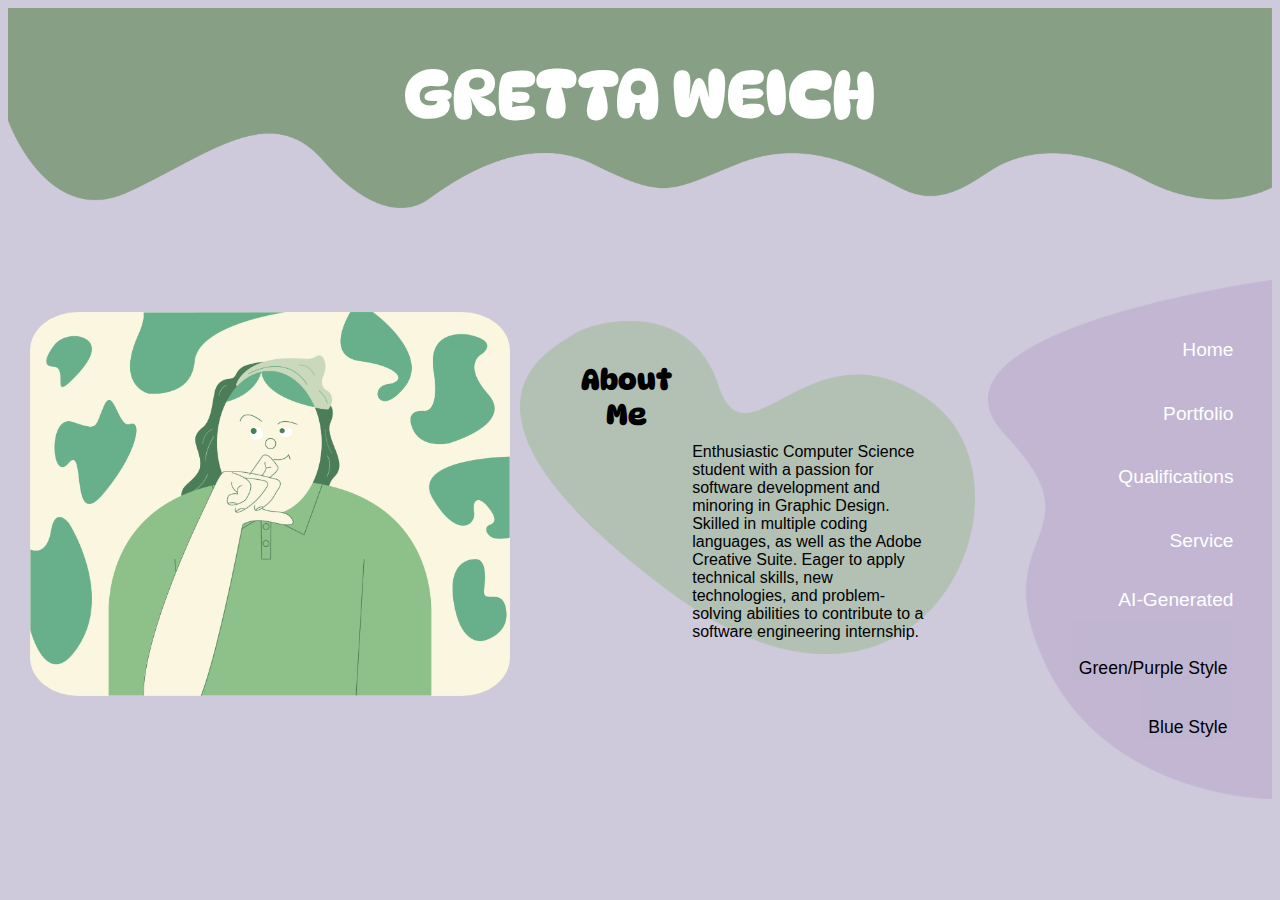
<file: index.html>
<!DOCTYPE HTML PUBLIC "-//W3C//DTD HTML 4.01 Transitional//EN">
<html>
<head>
  <title>Gretta Weich</title>
  <meta http-equiv="Content-Type" content="text/html; charset=iso-8859-1">
  <link rel="stylesheet" type="text/css" href="style1.css" id="page_style"></link>

  <link rel="preconnect" href="https://fonts.googleapis.com">
  <link rel="preconnect" href="https://fonts.gstatic.com" crossorigin>

</head>

<body>
<div class="header-flex">
  <div class="header">
    <h1>GRETTA WEICH</h1>
  </div> 
</div>
<div class="body-flex">
  <div class="navigation">
    <aside>
      <div class="home_button">
        <a href="index.html">Home</a>
      </div>
      <div class="port_button">
        <a href="portfolio.html">Portfolio</a>
      </div>
      <div class="qual_button">
        <a href="qualifications.html">Qualifications</a>
      </div>
      <div class="service_button">
        <a href="service.html">Service</a>
      <div class="ai_button">
        <a href="aigen.html">AI-Generated</a>
      </div>
      <div class="style_change1">
        <script src="toggle.js"></script>
        <button onclick="style_one()">Green/Purple Style</button>
      </div>
      <div class="style_change2">
        <script src="toggle.js"></script>
        <button onclick="style_two()">Blue Style</button>
      </div>
    </aside>
  </div>
    
  <div class="about">

    <div class = "imageone">

      <img src="gw_portrait.png" alt="Digital Abstract Illustration of a Girl" width="480" >

    </div>

    <div class = "aboutme">
      <div class = "aboutme_title">
        <h3>
          About Me
        </h3>
      </div>

      <div class = "aboutme_text">
        <p>
          Enthusiastic Computer Science student with a passion for 
          software development and minoring in Graphic Design. Skilled
          in multiple coding languages, as well as the Adobe Creative 
          Suite. Eager to apply technical skills, new technologies, 
          and problem-solving abilities to contribute to a software 
          engineering internship.
    
        </p>
      </div>
  </div>
  </div>
</div>
</body>
</html>
</file>
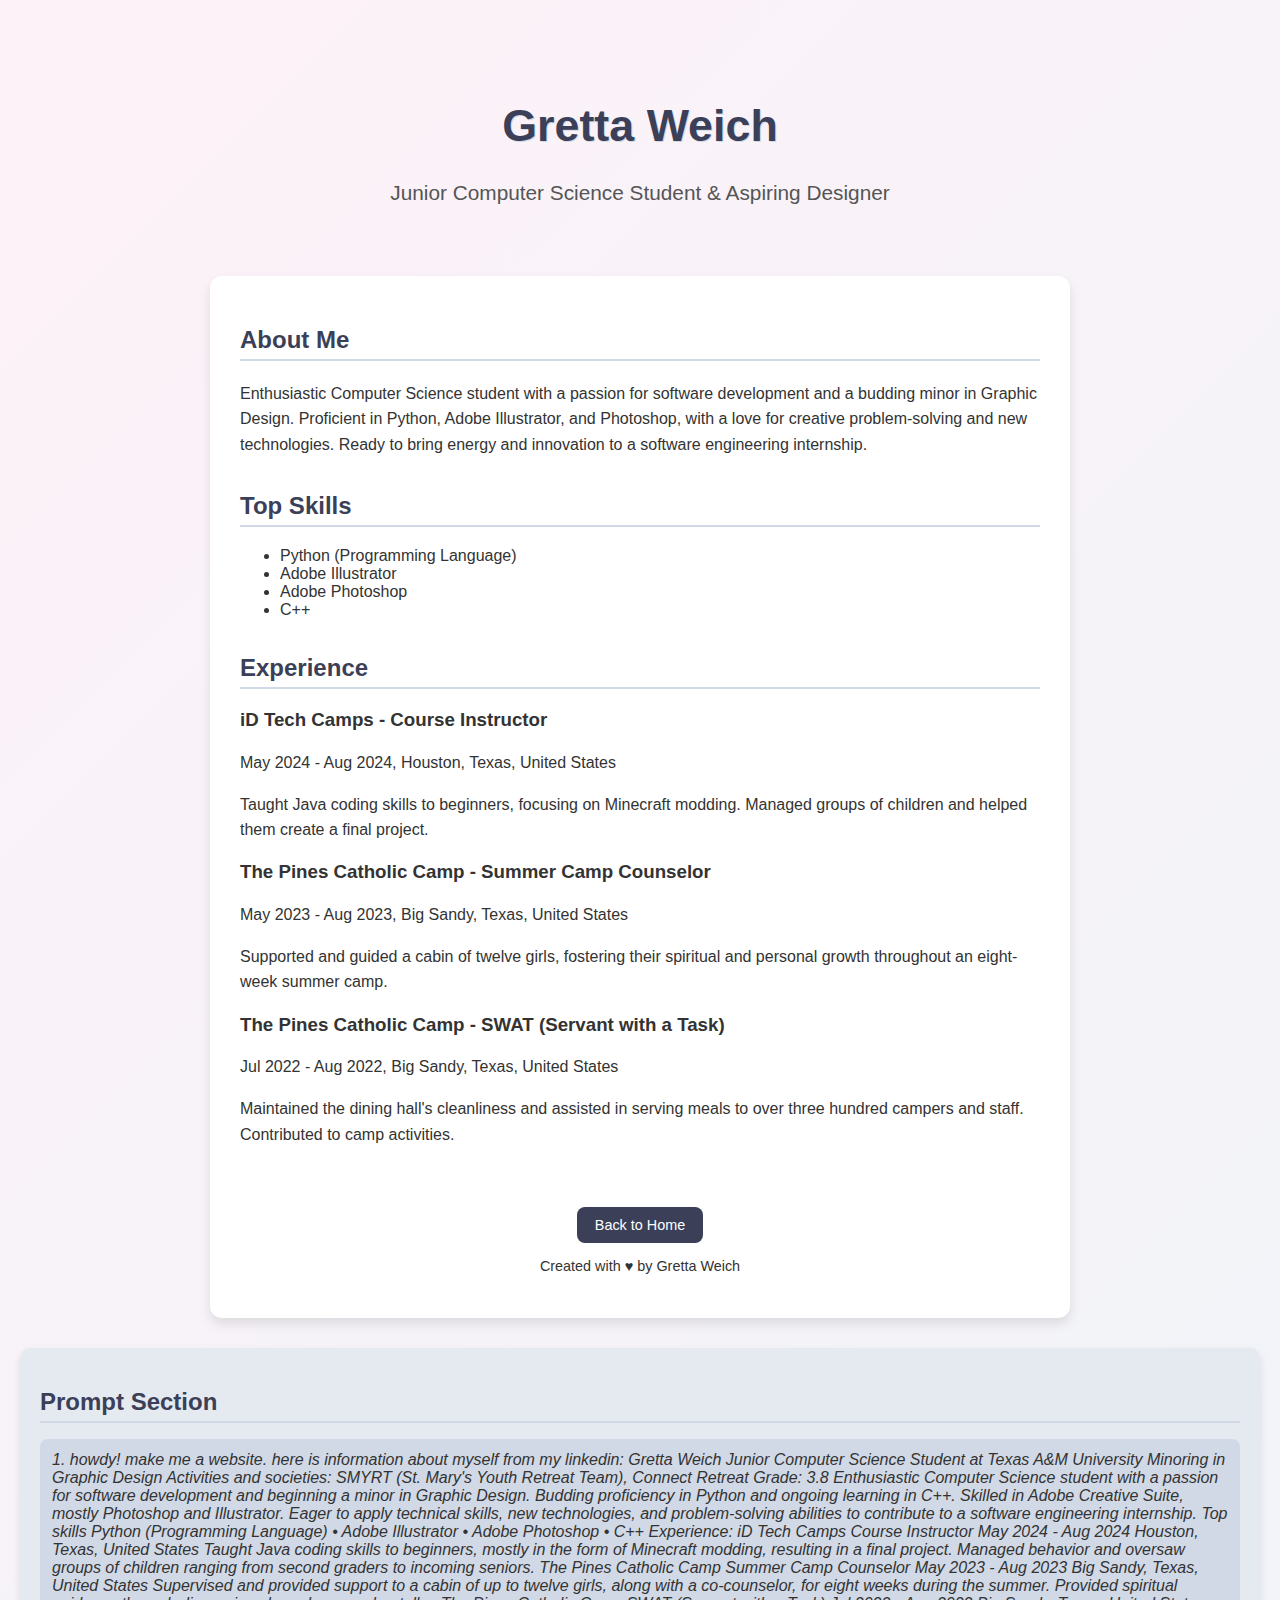
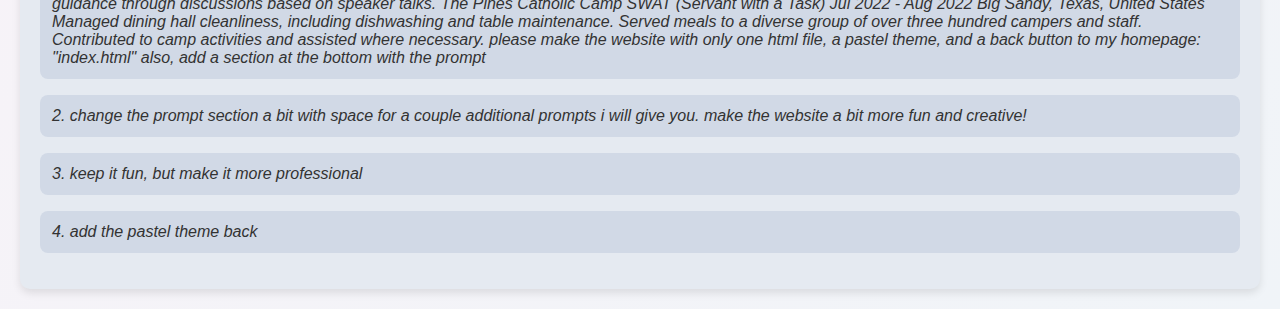
<file: aigen.html>
<!DOCTYPE html>
<html lang="en">
<head>
    <meta charset="UTF-8">
    <meta name="viewport" content="width=device-width, initial-scale=1.0">
    <title>Gretta Weich - Creative Journey</title>
    <style>
        body {
            font-family: 'Verdana', sans-serif;
            background: linear-gradient(135deg, #fdf2f8, #f0f4f8);
            color: #333;
            margin: 0;
            padding: 20px;
        }
        header {
            text-align: center;
            padding: 50px 0;
        }
        header h1 {
            font-size: 2.8em;
            color: #3b3f58;
            text-shadow: 1px 1px #d1d9e6;
        }
        header p {
            font-size: 1.3em;
            color: #555;
        }
        .content {
            max-width: 800px;
            margin: 0 auto;
            background-color: #ffffff;
            padding: 30px;
            border-radius: 12px;
            box-shadow: 0 6px 12px rgba(0, 0, 0, 0.1);
        }
        h2 {
            color: #3b3f58;
            border-bottom: 2px solid #d1d9e6;
            padding-bottom: 5px;
        }
        .section {
            margin-bottom: 35px;
        }
        .section p {
            line-height: 1.6;
        }
        footer {
            text-align: center;
            margin-top: 40px;
            font-size: 0.9em;
        }
        .back-button {
            display: inline-block;
            margin-top: 20px;
            padding: 10px 18px;
            background-color: #3b3f58;
            color: #fff;
            text-decoration: none;
            border-radius: 8px;
            transition: background-color 0.3s ease;
        }
        .back-button:hover {
            background-color: #57617a;
        }
        .prompt-section {
            background-color: #e5eaf1;
            padding: 20px;
            border-radius: 10px;
            margin-top: 30px;
            box-shadow: 0 4px 8px rgba(0, 0, 0, 0.1);
        }
        .prompt-section h2 {
            margin-bottom: 15px;
            color: #3b3f58;
        }
        .prompt-item {
            margin-bottom: 15px;
        }
        .prompt-item p {
            font-style: italic;
            background: #d1d9e6;
            padding: 12px;
            border-radius: 8px;
        }
    </style>
</head>
<body>
    <header>
        <h1>Gretta Weich</h1>
        <p>Junior Computer Science Student & Aspiring Designer</p>
    </header>

    <div class="content">
        <div class="section">
            <h2>About Me</h2>
            <p>Enthusiastic Computer Science student with a passion for software development and a budding minor in Graphic Design. Proficient in Python, Adobe Illustrator, and Photoshop, with a love for creative problem-solving and new technologies. Ready to bring energy and innovation to a software engineering internship.</p>
        </div>

        <div class="section">
            <h2>Top Skills</h2>
            <ul>
                <li>Python (Programming Language)</li>
                <li>Adobe Illustrator</li>
                <li>Adobe Photoshop</li>
                <li>C++</li>
            </ul>
        </div>

        <div class="section">
            <h2>Experience</h2>
            <h3>iD Tech Camps - Course Instructor</h3>
            <p>May 2024 - Aug 2024, Houston, Texas, United States</p>
            <p>Taught Java coding skills to beginners, focusing on Minecraft modding. Managed groups of children and helped them create a final project.</p>

            <h3>The Pines Catholic Camp - Summer Camp Counselor</h3>
            <p>May 2023 - Aug 2023, Big Sandy, Texas, United States</p>
            <p>Supported and guided a cabin of twelve girls, fostering their spiritual and personal growth throughout an eight-week summer camp.</p>

            <h3>The Pines Catholic Camp - SWAT (Servant with a Task)</h3>
            <p>Jul 2022 - Aug 2022, Big Sandy, Texas, United States</p>
            <p>Maintained the dining hall's cleanliness and assisted in serving meals to over three hundred campers and staff. Contributed to camp activities.</p>
        </div>

        <footer>
            <a class="back-button" href="index.html">Back to Home</a>
            <p>Created with ♥ by Gretta Weich</p>
        </footer>
    </div>

    <div class="prompt-section">
        <h2>Prompt Section</h2>

        <div class="prompt-item">
            <p>1. howdy! make me a website. here is information about myself from my linkedin:

                Gretta Weich 
                Junior Computer Science Student at Texas A&M University
                Minoring in Graphic Design
                Activities and societies: SMYRT (St. Mary's Youth Retreat Team), Connect Retreat
                Grade: 3.8
                Enthusiastic Computer Science student with a passion for software development and beginning a minor in Graphic Design. Budding proficiency in Python and ongoing learning in C++. Skilled in Adobe Creative Suite, mostly Photoshop and Illustrator. Eager to apply technical skills, new technologies, and problem-solving abilities to contribute to a software engineering internship.
                                
                Top skills
                Python (Programming Language) • Adobe Illustrator • Adobe Photoshop • C++
                
                Experience:
                iD Tech Camps
                Course Instructor
                May 2024 - Aug 2024
                Houston, Texas, United States
                Taught Java coding skills to beginners, mostly in the form of Minecraft modding, resulting in a final project. Managed behavior and oversaw groups of children ranging from second graders to incoming seniors.
                                
                The Pines Catholic Camp
                Summer Camp Counselor
                May 2023 - Aug 2023
                Big Sandy, Texas, United States
                Supervised and provided support to a cabin of up to twelve girls, along with a co-counselor, for eight weeks during the summer. Provided spiritual guidance through discussions based on speaker talks.
                
                The Pines Catholic Camp
                SWAT (Servant with a Task)
                Jul 2022 - Aug 2022
                Big Sandy, Texas, United States
                Managed dining hall cleanliness, including dishwashing and table maintenance. Served meals to a diverse group of over three hundred campers and staff. Contributed to camp activities and assisted where necessary.
                
                please make the website with only one html file, a pastel theme, and a back button to my homepage: "index.html"
                
                also, add a section at the bottom with the prompt</p>
        </div>

        <div class="prompt-item">
            <p>2. change the prompt section a bit with space for a couple additional prompts i will give you. make the website a bit more fun and creative!</p>
        </div>

        <div class="prompt-item">
            <p>3. keep it fun, but make it more professional</p>
        </div>

        <div class="prompt-item">
            <p>4. add the pastel theme back</p>
        </div>
    </div>
</body>
</html>
</file>
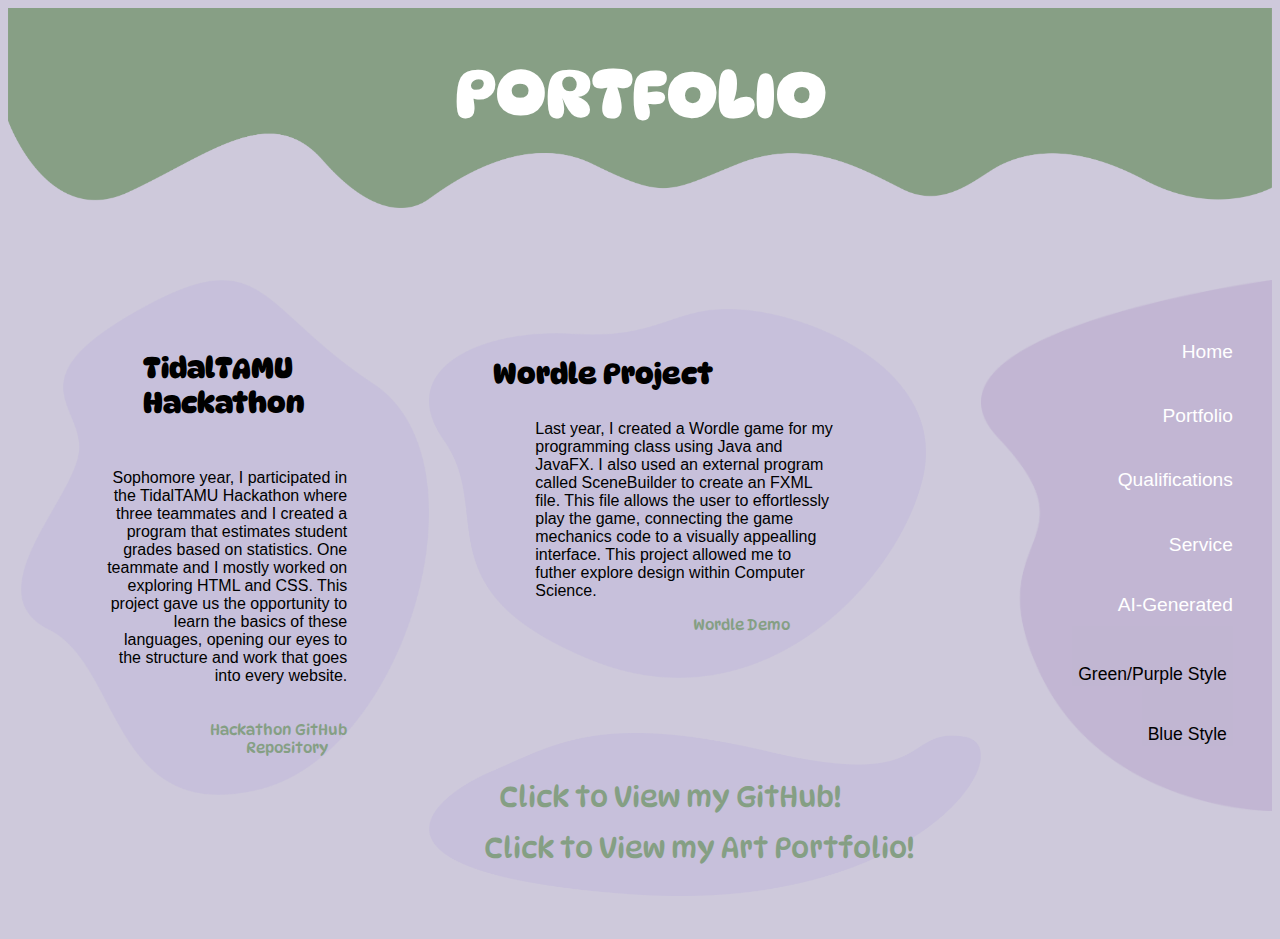
<file: portfolio.html>
<!DOCTYPE HTML PUBLIC "-//W3C//DTD HTML 4.01 Transitional//EN">
<html>
<head>
  <title>GW Portfolio</title>
  <meta http-equiv="Content-Type" content="text/html; charset=iso-8859-1">
  <link rel="stylesheet" type="text/css" href="style1.css" id="page_style"></link>

  <link rel="preconnect" href="https://fonts.googleapis.com">
  <link rel="preconnect" href="https://fonts.gstatic.com" crossorigin>

</head>
<body>

  <div class="header-flex">
    <div class="header">
      <h1>PORTFOLIO</h1>
    </div> 
  </div>

  <div class="body-flex">
    <div class="navigation">
      <aside>
        <div class="home_button">
          <a href="index.html">Home</a>
        </div>
        <div class="port_button">
          <a href="portfolio.html">Portfolio</a>
        </div>
        <div class="qual_button">
          <a href="qualifications.html">Qualifications</a>
        </div>
        <div class="service_button">
          <a href="service.html">Service</a>
        <div class="ai_button">
          <a href="aigen.html">AI-Generated</a>
        </div>
        <div class="style_change1">
          <script src="toggle.js"></script>
          <button onclick="style_one()">Green/Purple Style</button>
        </div>
        <div class="style_change2">
          <script src="toggle.js"></script>
          <button onclick="style_two()">Blue Style</button>
        </div>
      </aside>
    </div>

  <div class="bodytwo-flex">


  <div class="hackathon">

    <h3>
      TidalTAMU Hackathon
    </h3>
    <p>
      Sophomore year, I participated in the TidalTAMU Hackathon where three teammates and I created a program that 
      estimates student grades based on statistics. One teammate and I mostly worked on exploring HTML and CSS. 
      This project gave us the opportunity to learn the basics of these languages, opening our eyes to the structure 
      and work that goes into every website.

    </p>
    <p>
      <a href="https://github.com/DavidHigpen/DataThon-2023">Hackathon GitHub Repository</a>
    </p>

    
    
  </div>

  <div class="wordleandlink">

    <div class="wordle">
    <h3>
      Wordle Project
    </h3>
    <p>
      Last year, I created a Wordle game for my programming class using Java and JavaFX. 
      I also used an external program called SceneBuilder to create an FXML file. 
      This file allows the user to effortlessly play the game, connecting the game mechanics code to a visually appealling interface. 
      This project allowed me to futher explore design within Computer Science.
    </p>
    <div class="wordlelink">
      <a href="https://www.youtube.com/watch?v=I7QeZG3--6k" >Wordle Demo</a>
    </div>
  </div>

    <div class="link">
      <div class="gitlink">
        <p>
          <a href="https://github.com/creativekathryn">Click to View my GitHub!</a>
        </p>
      </div>

      <div class="artlink">
        <p>
          <a href="https://drive.google.com/drive/folders/1rpC4uX_t8BKMMUAm-38KtGjLU_UI09DX?usp=sharing">Click to View my Art Portfolio!</a>
        </p>
      </div>
    </div>
    
  </div>

  
  </div>



</div>
      
</body>
</html>
</file>
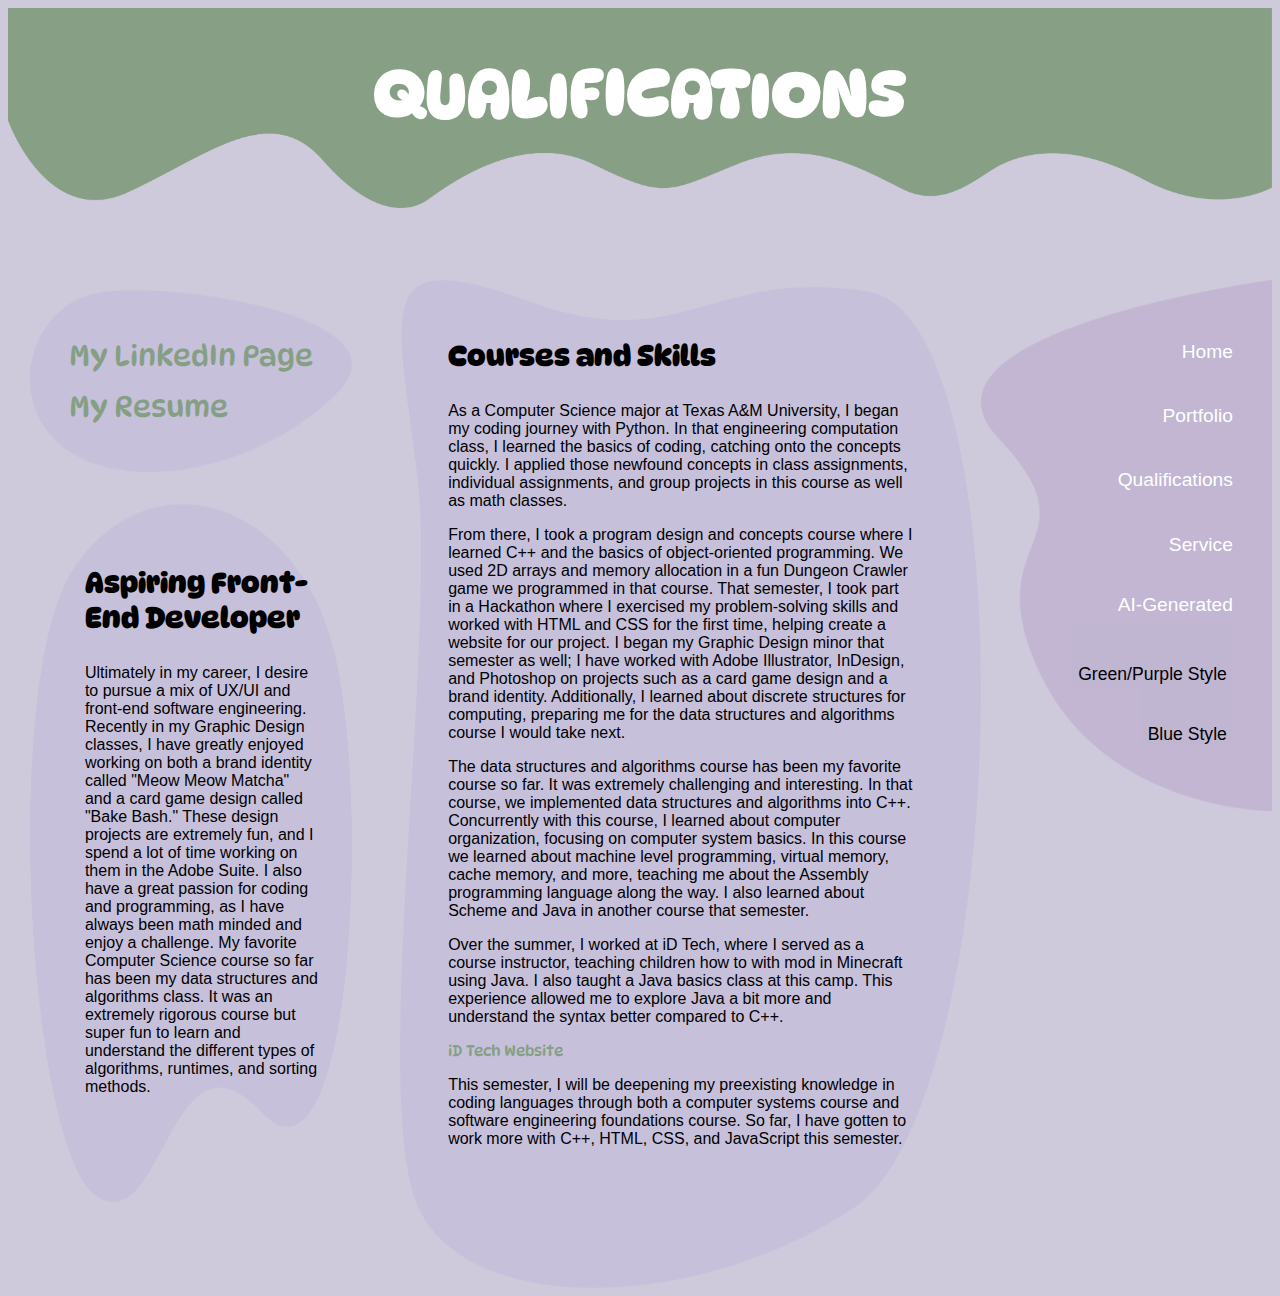
<file: qualifications.html>
<!DOCTYPE HTML PUBLIC "-//W3C//DTD HTML 4.01 Transitional//EN">
<html>
<head>
  <title>GW Qualifications</title>
  <meta http-equiv="Content-Type" content="text/html; charset=iso-8859-1">
  <link rel="stylesheet" type="text/css" href="style1.css" id="page_style"></link>

  <link rel="preconnect" href="https://fonts.googleapis.com">
  <link rel="preconnect" href="https://fonts.gstatic.com" crossorigin>

</head>
<body>

  <div class="header-flex">
    <div class="header">
      <h1>QUALIFICATIONS</h1>
    </div> 
  </div>

  <div class="body-flex">
    <div class="navigation">
    <aside>
      <div class="home_button">
        <a href="index.html">Home</a>
      </div>
      <div class="port_button">
        <a href="portfolio.html">Portfolio</a>
      </div>
      <div class="qual_button">
        <a href="qualifications.html">Qualifications</a>
      </div>
      <div class="service_button">
        <a href="service.html">Service</a>
      <div class="ai_button">
        <a href="aigen.html">AI-Generated</a>
      </div>
      <div class="style_change1">
        <script src="toggle.js"></script>
        <button onclick="style_one()">Green/Purple Style</button>
      </div>
      <div class="style_change2">
        <script src="toggle.js"></script>
        <button onclick="style_two()">Blue Style</button>
      </div>
    </aside>
  </div>

      <div class="bodytwo-flex">
        <div class="techabout">
    
        <h3>
          Courses and Skills
        </h3>
        <p>
          As a Computer Science major at Texas A&M University, I began my coding journey with Python. In that 
          engineering computation class, I learned the basics of coding, catching onto the concepts quickly. I 
          applied those newfound concepts in class assignments, individual assignments, and group projects in 
          this course as well as math classes.
        </p>
        <p>
          From there, I took a program design and concepts course where I learned C++ and the basics of 
          object-oriented programming. We used 2D arrays and memory allocation in a fun Dungeon Crawler game 
          we programmed in that course. That semester, I took part in a Hackathon where I exercised my 
          problem-solving skills and worked with HTML and CSS for the first time, helping create a website for 
          our project. I began my Graphic Design minor that semester as well; I have worked with Adobe Illustrator, 
          InDesign, and Photoshop on projects such as a card game design and a brand identity. Additionally, I 
          learned about discrete structures for computing, preparing me for the data structures and algorithms 
          course I would take next.
        </p>
        <p>
          The data structures and algorithms course has been my favorite course so far. It was extremely 
          challenging and interesting. In that course, we implemented data structures and algorithms into 
          C++. Concurrently with this course, I learned about computer organization, focusing on computer 
          system basics. In this course we learned about machine level programming, virtual memory, cache 
          memory, and more, teaching me about the Assembly programming language along the way. I also 
          learned about Scheme and Java in another course that semester. 
        </p>
        <p>
          Over the summer, I worked at iD Tech, where I served as a course instructor, teaching children 
          how to with mod in Minecraft using Java. I also taught a Java basics class at this camp. This 
          experience allowed me to explore Java a bit more and understand the syntax better compared to C++. 
        </p>
        <p>
          <a href="https://www.idtech.com/">iD Tech Website</a>
        </p>
        <p>
          This semester, I will be deepening my preexisting knowledge in coding languages through both a 
          computer systems course and software engineering foundations course. So far, I have gotten to 
          work more with C++, HTML, CSS, and JavaScript this semester.
        </p>
      </div>

    <div class ="linksandaboutqual">
      <div class ="links">
        <div class="linkedinlink">

          <p>
            <a href="https://www.linkedin.com/in/gretta-weich/" width="500" >My LinkedIn Page</a>
          </p>
  
        </div>
      <div class="resumelink">

        <p>
          <a href="Gretta_Weich_Resume.pdf" width="500" >My Resume</a>
        </p>

      </div>
    </div>
      <div class="techinterest">
    
        <h3>
          Aspiring Front-End Developer
        </h3>
        <p>
          Ultimately in my career, I desire to pursue a mix of UX/UI and front-end software engineering. Recently in 
          my Graphic Design classes, I have greatly enjoyed working on both a brand identity called "Meow Meow Matcha" 
          and a card game design called "Bake Bash." These design projects are extremely fun, and I spend a lot of 
          time working on them in the Adobe Suite. I also have a great passion for coding and programming, as I have 
          always been math minded and enjoy a challenge. My favorite Computer Science course so far has been my data 
          structures and algorithms class. It was an extremely rigorous course but super fun to learn and understand 
          the different types of algorithms, runtimes, and sorting methods.
        </p>
      </div>

      </div>
    </div>

      
    
  </div>
      
      
</body>
</html>
</file>
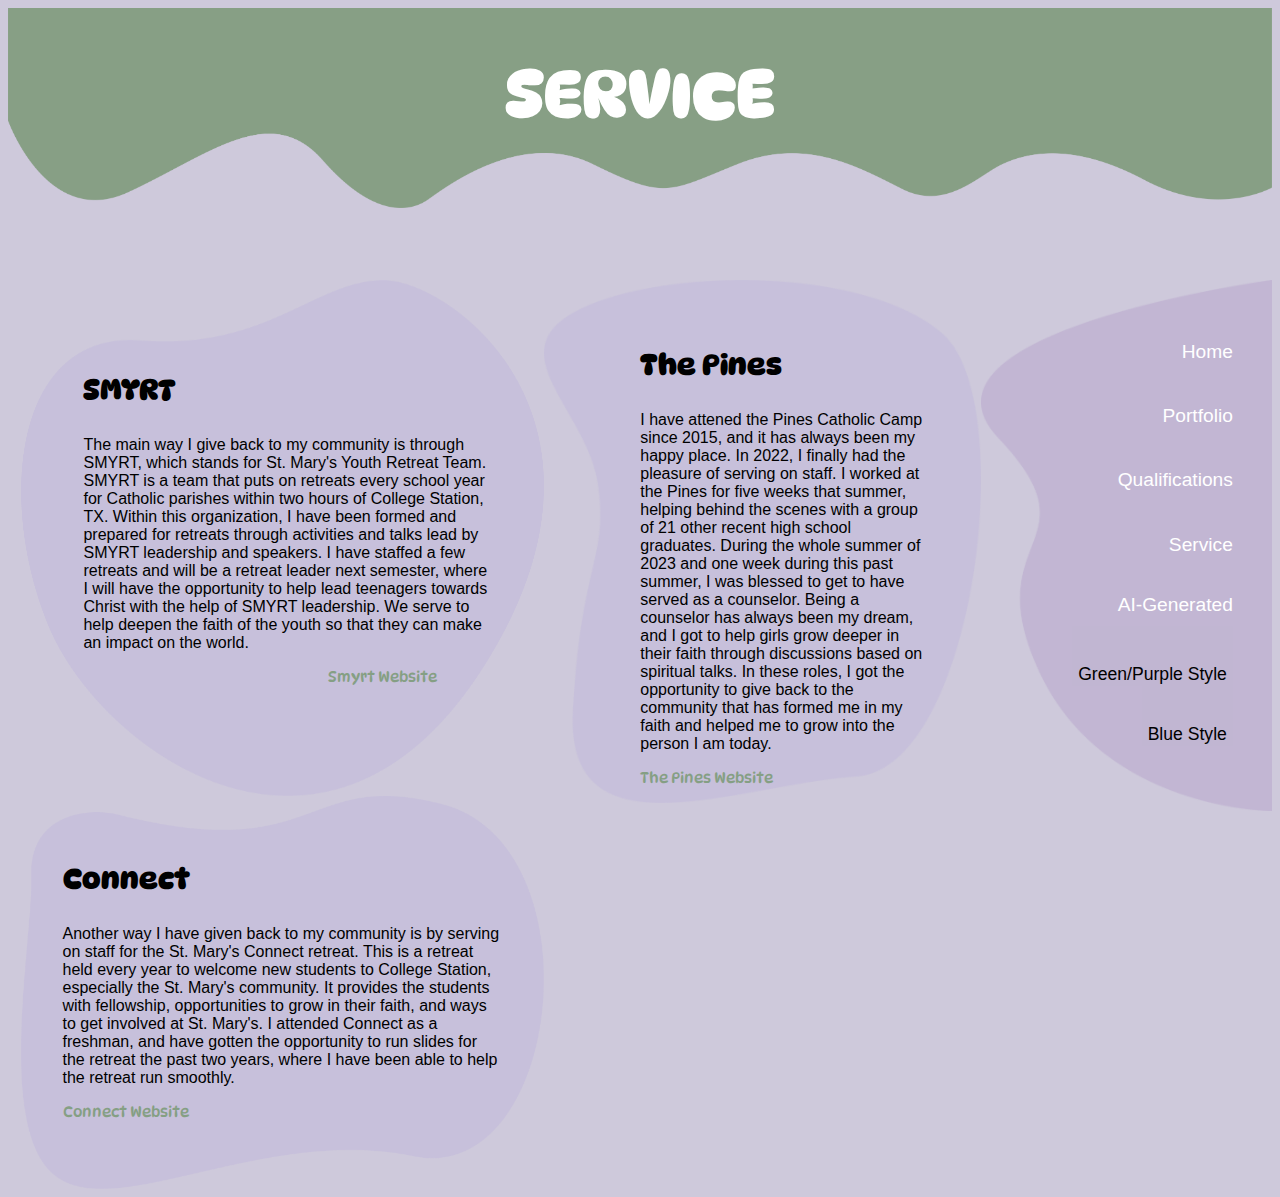
<file: service.html>
<!DOCTYPE HTML PUBLIC "-//W3C//DTD HTML 4.01 Transitional//EN">
<html>
<head>
  <title>Gretta Weich</title>
  <meta http-equiv="Content-Type" content="text/html; charset=iso-8859-1">
  <link rel="stylesheet" type="text/css" href="style1.css" id="page_style"></link>

  <link rel="preconnect" href="https://fonts.googleapis.com">
  <link rel="preconnect" href="https://fonts.gstatic.com" crossorigin>

</head>
<body>

  <div class="header-flex">
    <div class="header">
      <h1>SERVICE</h1>
    </div> 
  </div>

  <div class="body-flex">

  <div class="navigation">
    <aside>
      <div class="home_button">
        <a href="index.html">Home</a>
      </div>
      <div class="port_button">
        <a href="portfolio.html">Portfolio</a>
      </div>
      <div class="qual_button">
        <a href="qualifications.html">Qualifications</a>
      </div>
      <div class="service_button">
        <a href="service.html">Service</a>
      <div class="ai_button">
        <a href="aigen.html">AI-Generated</a>
      </div>
      <div class="style_change1">
        <script src="toggle.js"></script>
        <button onclick="style_one()">Green/Purple Style</button>
      </div>
      <div class="style_change2">
        <script src="toggle.js"></script>
        <button onclick="style_two()">Blue Style</button>
      </div>
    </aside>
  </div>

  <div class="bodytwo-flex">
    <div class="stmarys">
      <div class="smyrt">

        <h3>
          SMYRT
        </h3>
        <p>
          The main way I give back to my community is through SMYRT, which stands for St. Mary's Youth Retreat Team. 
          SMYRT is a team that puts on retreats every school year for Catholic parishes within two hours of College Station, TX.
          Within this organization, I have been formed and prepared for retreats through activities and talks lead by SMYRT 
          leadership and speakers. I have staffed a few retreats and will be a retreat leader next semester, where I will 
          have the opportunity to help lead teenagers towards Christ with the help of SMYRT leadership. 
          We serve to help deepen the faith of the youth so that they can make an impact on the world.
          
        </p>
        <p>
          <a href="https://www.aggiecatholic.org/smyrt" width="500">Smyrt Website</a>
        </p>
      </div>

  <div class="connect">

    <h3>
      Connect
    </h3>
    <p>
      Another way I have given back to my community is by serving on staff for the St. Mary's Connect retreat. This is a retreat 
      held every year to welcome new students to College Station, especially the St. Mary's community. It provides the 
      students with fellowship, opportunities to grow in their faith, and ways to get involved at St. Mary's. I attended 
      Connect as a freshman, and have gotten the opportunity to run slides for the retreat the past two years, where I have 
      been able to help the retreat run smoothly.
    </p>

    <p>
      <a href="https://www.stmarysconnect.com/" width="500">Connect Website</a>
    </p>
    
  </div>
</div>
  <div class="thepines">

    <h3>
      The Pines
    </h3>
    <p>
      I have attened the Pines Catholic Camp since 2015, and it has always been my happy place. 
      In 2022, I finally had the pleasure of serving on staff. I worked at the Pines for five weeks 
      that summer, helping behind the scenes with a group of 21 other recent high school graduates. During 
      the whole summer of 2023 and one week during this past summer, I was blessed to get to have served as a counselor. 
      Being a counselor has always been my dream, and I got to help girls grow deeper in their faith through discussions 
      based on spiritual talks. In these roles, I got the opportunity to give back to the community that has formed me in my faith and helped 
      me to grow into the person I am today.
    </p>
    <p>
      <a href="https://www.thepines.org/" width="500">The Pines Website</a>
    </p>
  </div>
</div>
</div>
</body>
</html>
</file>
<file: style1.css>
@import url('https://fonts.googleapis.com/css2?family=DynaPuff:wght@400..700&display=swap');

body {
    background-color: #cec9db;
}
h1 {
    color: white;
}
h3 {
    font-family: "DynaPuff", system-ui;
    font-size: 180%;
}
p {
    font-family: Helvetica;
}

a{
    box-sizing: border-box;
    font-family: "DynaPuff", system-ui;
    font-size: 15px;
    color: #859f84;
    text-decoration: none;
}

a:hover {
    color: #99ad98;
}

.header-flex {
    display: flex;
}
.header {

    flex: 100%;
    padding-bottom: 8%;
    text-align: center;
    color: white;
    
    font-family: "DynaPuff", system-ui;
    font-size: 210%;

    background-image: url(title3.png);
    background-size: 100%;
    background-repeat: no-repeat;
    background-clip: padding-box;
}



.body-flex {
    display: flex;
}

.navigation {

    background-color: #cec9db;

    order: 2;

    background-image: url(sidebar.png);

    background-size: 100%;
    background-repeat: no-repeat;
    background-clip: padding-box;

    flex: 5%;
    padding: 1%;
    padding-bottom: 7%;
    
}

.navigation a {

    font-size: 120%;

    font-family: Helvetica;
    color: white;
    text-decoration: none;
    text-align: right;
    
}

.navigation a:hover {
    color: #859f84;
}


.home_button{
    box-sizing: border-box;
    padding-top: 18%;
    padding-right: 10%;
    text-align: right;
}
.port_button{
    box-sizing: border-box;
    padding-top: 16%;
    padding-right: 10%;
    text-align: right;
}
.qual_button{
    box-sizing: border-box;
    padding-top: 16%;
    padding-right: 10%;
    text-align: right;
}
.service_button{
    box-sizing: border-box;
    padding-top: 16%;
    padding-right: 10%;
    text-align: right;
}
.ai_button{
    box-sizing: border-box;
    padding-top: 16%;
    text-align: right;
}
button{
    font-size: 110%;
    box-sizing: border-box;
    padding-top: 16%;
    text-align: right;
    border: none;
    background-color: #c1b6d2;
}
button:hover{
    color: #859f84;
}
.style_change1{
    padding-top: 4%;
}


.about {
    order: 1;
    display: flex;
    flex: 60%;
    padding: 1%;
}

.aboutme {
    display: flex;
    order: 2;
    background-image: url(aboutpng.png);

    background-size:contain;
    background-repeat: no-repeat;
    background-clip: padding-box;
    background-position-y: 15%;


    flex: 50%;
    padding-right: 5%;
}

.aboutme_title{
    box-sizing: border-box;

    padding-left: 15%;
    padding-top: 10%;

    text-align: center;
}

.aboutme_text{
    box-sizing: border-box;

    padding-top: 33%;
    padding-left: 5%;
}

.imageone {
    order: 1;
    flex: 50%;
    padding-right: 1%;
    padding-left: 1%;
    padding-top: 2%;
}

.bodytwo-flex {
    order: 1;
    display: flex;
    flex: 60%;
    flex-direction:row;
    padding-left: 1%;
}

img {
    border-radius: 10%;
}

.hackathon{
    order: 1;
    flex: 35%;
    background-image: url(port_blob1.png);
    background-size: contain;
    background-repeat: no-repeat;
}

.hackathon h3{
    padding-top: 10%;
    padding-left: 30%;
    padding-right: 40%;
}

.hackathon p{
    padding-top: 5%;
    padding-left: 20%;
    padding-right: 20%;
    text-align: right;
}
.hackathon a{
    padding-right: 8%;
    padding-left: 10%;
}

.wordleandlink{
    order: 2;
    flex: 50%;
}

.wordle{
    background-image: url(port_blob2.png);
    background-size: 90% 100%;
    background-repeat: no-repeat;
    padding-bottom: 8%;
    padding-left: 5%;
}

.wordle h3{
    padding-left: 7%;
    padding-top: 9%;
}

.wordle p{
    padding-left: 15%;
    padding-right: 28%;
}

.wordlelink{
    padding-left: 45%;
}

.link{
    order: 3;
    margin-block-start: 10%;
    padding-left: 10%;
    background-image: url(port_blob3.png);
    background-size: contain;
    background-repeat: no-repeat;
}

.link a{
    font-family: "DynaPuff", system-ui;
    font-size: 180%;
    color: #859f84;
    text-decoration: none;
}

.link a:hover {
    color: #99ad98;
}

.gitlink{
    padding-left: 3%;
    padding-top: 6%;
}

.artlink{
    padding-bottom: 10%;
}

.techabout{
    flex: 40%;
    order: 2;
    background-image: url(qual_blob1.png);
    background-size: 100% 100%;
    background-repeat: no-repeat;
    padding-top: 3%;
    padding-left: 5%;
    padding-right: 7%;
    padding-bottom: 13%;
}

.linksandaboutqual{
    flex: 25%;
    order: 1;
    padding-top: 1%;
    padding-left: 1%;
    padding-right: 5%;
}

.links{
    background-image: url(qual_blob2.png);
    background-size: 100% 100%;
    background-repeat: no-repeat;
    padding-top: 10%;
    padding-bottom: 10%;
    padding-left: 12%;
}

.links a{
    font-family: "DynaPuff", system-ui;
    font-size: 180%;
    color: #859f84;
    text-decoration: none;
}

.links a:hover {
    color: #99ad98;
}

.techinterest{
    background-image: url(qual_blob3.png);
    background-size: 100% 100%;
    margin-block-start: 10%;
    background-repeat: no-repeat;
    padding-left: 17%;
    padding-top: 10%;
    padding-right: 10%;
    padding-bottom: 28%;
}

.stmarys{
    flex: 50%;
}

.smyrt{
    background-image: url(serv_blob1.png);
    background-size: 100% 100%;
    background-repeat: no-repeat;
    padding-left: 12%;
    padding-top: 12%;
    padding-right: 10%;
    padding-bottom: 18%;
}

.smyrt a{
    padding-left: 60%;
}

.connect{
    background-image: url(serv_blob2.png);
    background-size: 100% 100%;
    background-repeat: no-repeat;
    padding-left: 8%;
    padding-top: 7%;
    padding-right: 8%;
    padding-bottom: 10%;
}

.thepines{
    flex: 25%;
    background-image: url(serv_blob3.png);
    background-size: 100% ;
    background-repeat: no-repeat;
    padding-left: 10%;
    padding-top: 4%;
    padding-right: 6%;
}
</file>
